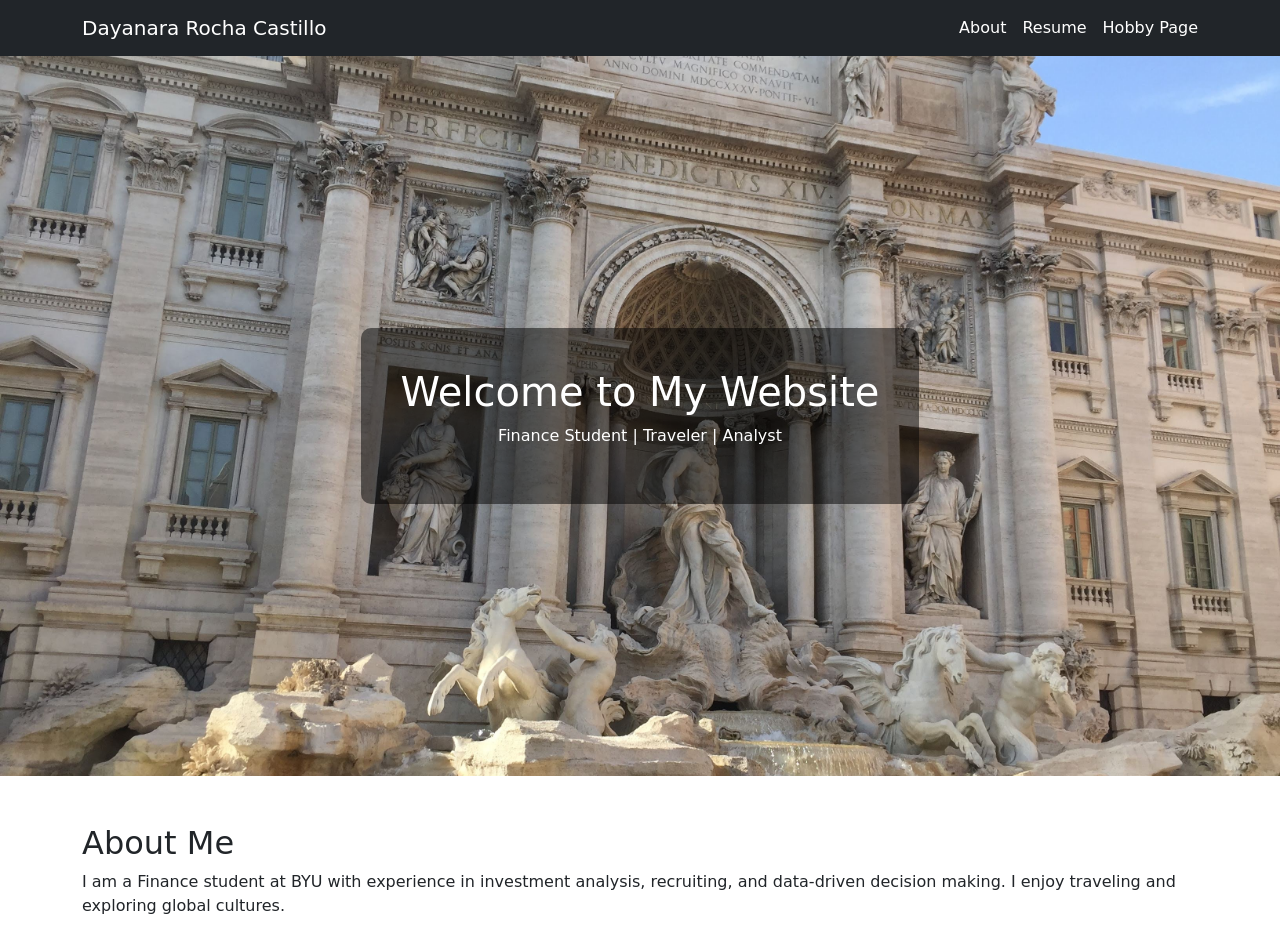
<file: index.html>
<!DOCTYPE html>
<html lang="en">
<head>
<meta charset="UTF-8">
<title>Dayanara Rocha Castillo</title>

<!-- Bootstrap -->
<link href="https://cdn.jsdelivr.net/npm/bootstrap@5.3.0/dist/css/bootstrap.min.css" rel="stylesheet">

<style>
.hero {
    background: url("image/Italy.jpeg") center/cover no-repeat;
    color: white;
    height: 80vh;
    display: flex;
    align-items: center;
    justify-content: center;
    text-align: center;
}

.overlay {
    background: rgba(0,0,0,0.5);
    padding: 40px;
    border-radius: 10px;
}
</style>
</head>

<body>

<!-- NAVBAR -->
<nav class="navbar navbar-expand-lg navbar-dark bg-dark">
<div class="container">
    <a class="navbar-brand">Dayanara Rocha Castillo</a>
   <div class="d-flex gap-3">
    <a class="nav-link text-white" href="#about">About</a>
    <a class="nav-link text-white" href="resume.html">Resume</a>
    <a class="nav-link text-white" href="scratch.html">Hobby Page</a>
</div>
</div>
</nav>

<!-- HERO -->
<section class="hero">
<div class="overlay">
    <h1>Welcome to My Website</h1>
    <p>Finance Student | Traveler | Analyst</p>
</div>
</section>

<!-- ABOUT -->
<section id="about" class="container mt-5">
    <h2>About Me</h2>
    <p>
        I am a Finance student at BYU with experience in investment analysis,
        recruiting, and data-driven decision making. I enjoy traveling and
        exploring global cultures.
    </p>
</section>

</body>
</html>
</file>
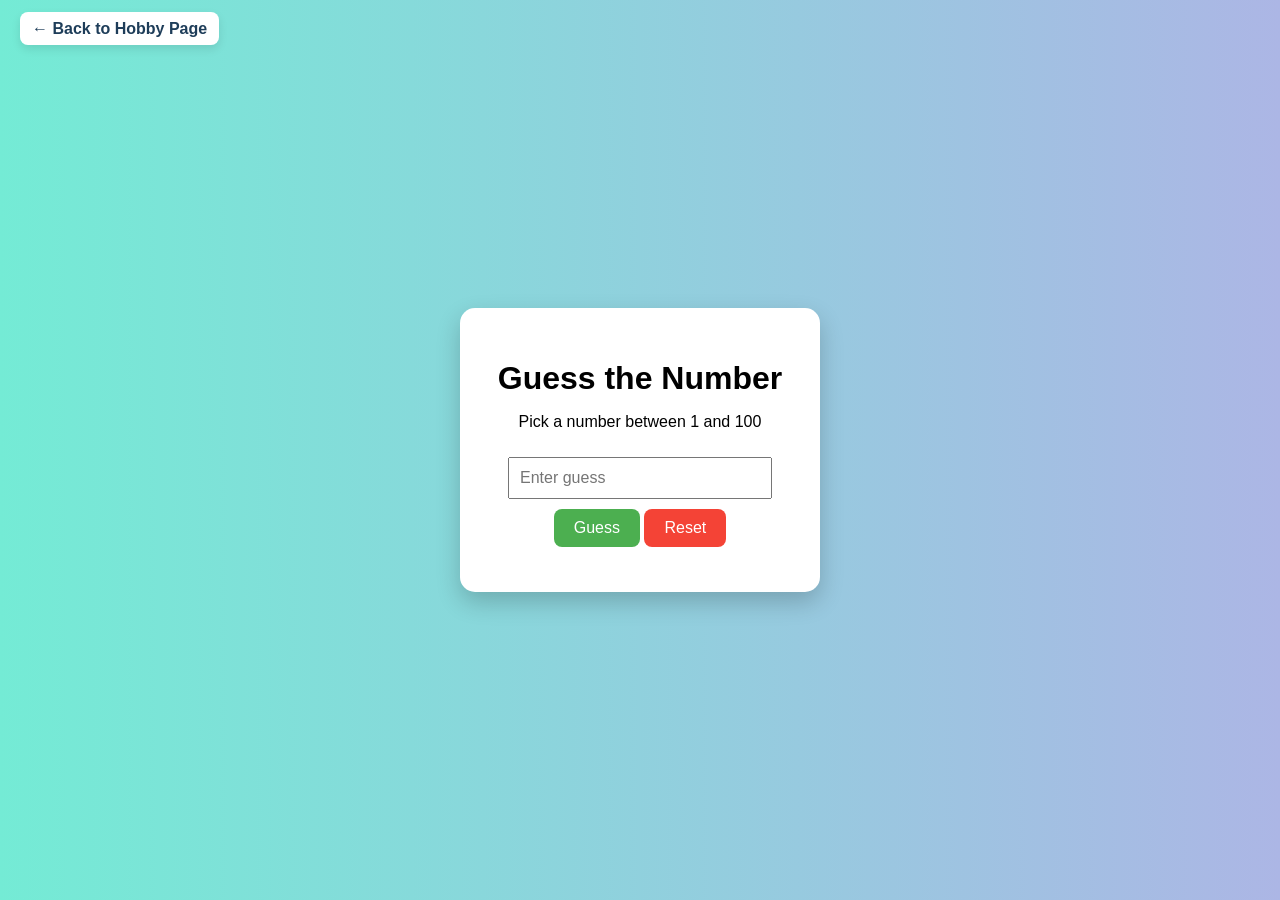
<file: app.html>
<!DOCTYPE html>
<html lang="en">
<head>
<meta charset="UTF-8">
<title>Number Guessing Game</title>
<style>
    body {
        font-family: Arial, sans-serif;
        background: linear-gradient(to right, #74ebd5, #ACB6E5);
        display: flex;
        justify-content: center;
        align-items: center;
        height: 100vh;
        margin: 0;
    }

    .game-container {
        background: white;
        padding: 30px;
        border-radius: 15px;
        box-shadow: 0 10px 25px rgba(0,0,0,0.2);
        text-align: center;
        width: 300px;
    }

    h1 {
        margin-bottom: 10px;
    }

    input {
        padding: 10px;
        width: 80%;
        font-size: 16px;
        margin-top: 10px;
    }

    button {
        margin-top: 10px;
        padding: 10px 20px;
        border: none;
        background: #4CAF50;
        color: white;
        font-size: 16px;
        border-radius: 8px;
        cursor: pointer;
    }

    button:hover {
        background: #45a049;
    }

    .message {
        margin-top: 15px;
        font-weight: bold;
    }

    .reset {
        background: #f44336;
    }

    .reset:hover {
        background: #d73833;
    } 
    .top-nav {
    position: absolute;
    top: 20px;
    left: 20px;
}

.top-nav a {
    text-decoration: none;
    font-weight: bold;
    color: #1e3d59;
    background: white;
    padding: 8px 12px;
    border-radius: 8px;
    box-shadow: 0 4px 10px rgba(0,0,0,0.1);
}

.top-nav a:hover {
    background: #f0f0f0;
}
</style>
</head>
<body>
<nav class="top-nav">
    <a href="scratch.html">← Back to Hobby Page</a>
</nav>
<div class="game-container">
    <h1>Guess the Number</h1>
    <p>Pick a number between 1 and 100</p>

    <input type="number" id="guessInput" placeholder="Enter guess">
    <br>
    <button onclick="checkGuess()">Guess</button>
    <button class="reset" onclick="resetGame()">Reset</button>

    <div class="message" id="message"></div>
    <div id="attempts"></div>
</div>

<script>
    let randomNumber = Math.floor(Math.random() * 100) + 1;
    let attempts = 0;

    function checkGuess() {
        const input = document.getElementById("guessInput");
        const message = document.getElementById("message");
        const attemptsText = document.getElementById("attempts");
        let guess = Number(input.value);

        if (!guess || guess < 1 || guess > 100) {
            message.textContent = "⚠️ Enter a valid number (1-100)";
            return;
        }

        attempts++;

        if (guess === randomNumber) {
            message.textContent = "🎉 Correct! You guessed it!";
            attemptsText.textContent = "Attempts: " + attempts;
        } else if (guess < randomNumber) {
            message.textContent = "📉 Too low! Try again.";
        } else {
            message.textContent = "📈 Too high! Try again.";
        }

        attemptsText.textContent = "Attempts: " + attempts;
        input.value = "";
    }

    function resetGame() {
        randomNumber = Math.floor(Math.random() * 100) + 1;
        attempts = 0;
        document.getElementById("message").textContent = "";
        document.getElementById("attempts").textContent = "";
        document.getElementById("guessInput").value = "";
    }
</script>

</body>
</html>
</file>
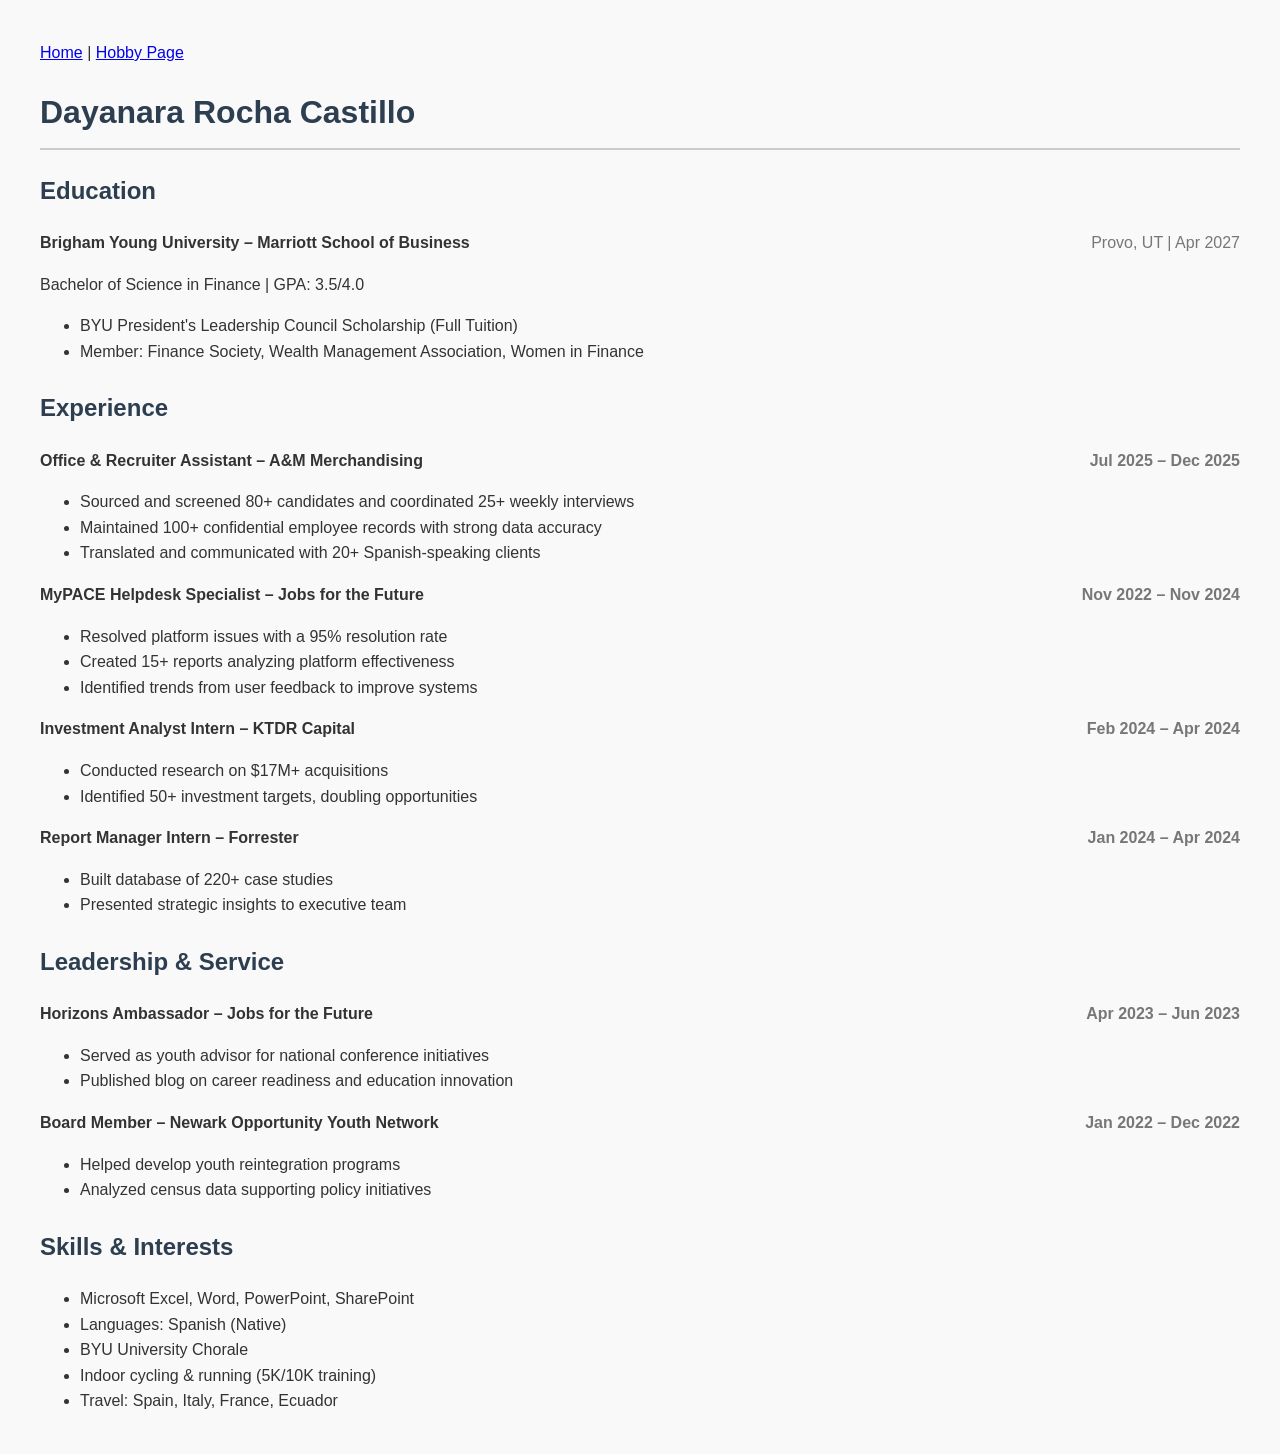
<file: Resume.html>
<!DOCTYPE html>
<html lang="en">
<head>
    <meta charset="UTF-8">
    <title>Resume | Dayanara Rocha Castillo</title>
    <style>
        body {
            font-family: Arial, sans-serif;
            margin: 40px;
            line-height: 1.6;
            background-color: #f9f9f9;
            color: #333;
        }
        h1, h2 {
            color: #2c3e50;
        }
        h1 {
            border-bottom: 2px solid #ccc;
            padding-bottom: 10px;
        }
        section {
            margin-bottom: 25px;
        }
        .job-title {
            font-weight: bold;
        }
        .location-date {
            float: right;
            color: #777;
        }
        ul {
            margin-top: 5px;
        }
    </style>
</head>
<body>
<nav>
    <a href="index.html">Home</a> |
    <a href="scratch.html">Hobby Page</a>
</nav>
    <h1>Dayanara Rocha Castillo</h1>

    <section>
        <h2>Education</h2>
        <p><strong>Brigham Young University – Marriott School of Business</strong> 
        <span class="location-date">Provo, UT | Apr 2027</span></p>
        <p>Bachelor of Science in Finance | GPA: 3.5/4.0</p>
        <ul>
            <li>BYU President's Leadership Council Scholarship (Full Tuition)</li>
            <li>Member: Finance Society, Wealth Management Association, Women in Finance</li>
        </ul>
    </section>

    <section>
        <h2>Experience</h2>

        <p class="job-title">Office & Recruiter Assistant – A&M Merchandising
        <span class="location-date">Jul 2025 – Dec 2025</span></p>
        <ul>
            <li>Sourced and screened 80+ candidates and coordinated 25+ weekly interviews</li>
            <li>Maintained 100+ confidential employee records with strong data accuracy</li>
            <li>Translated and communicated with 20+ Spanish-speaking clients</li>
        </ul>

        <p class="job-title">MyPACE Helpdesk Specialist – Jobs for the Future
        <span class="location-date">Nov 2022 – Nov 2024</span></p>
        <ul>
            <li>Resolved platform issues with a 95% resolution rate</li>
            <li>Created 15+ reports analyzing platform effectiveness</li>
            <li>Identified trends from user feedback to improve systems</li>
        </ul>

        <p class="job-title">Investment Analyst Intern – KTDR Capital
        <span class="location-date">Feb 2024 – Apr 2024</span></p>
        <ul>
            <li>Conducted research on $17M+ acquisitions</li>
            <li>Identified 50+ investment targets, doubling opportunities</li>
        </ul>

        <p class="job-title">Report Manager Intern – Forrester
        <span class="location-date">Jan 2024 – Apr 2024</span></p>
        <ul>
            <li>Built database of 220+ case studies</li>
            <li>Presented strategic insights to executive team</li>
        </ul>

    </section>

    <section>
        <h2>Leadership & Service</h2>

        <p class="job-title">Horizons Ambassador – Jobs for the Future
        <span class="location-date">Apr 2023 – Jun 2023</span></p>
        <ul>
            <li>Served as youth advisor for national conference initiatives</li>
            <li>Published blog on career readiness and education innovation</li>
        </ul>

        <p class="job-title">Board Member – Newark Opportunity Youth Network
        <span class="location-date">Jan 2022 – Dec 2022</span></p>
        <ul>
            <li>Helped develop youth reintegration programs</li>
            <li>Analyzed census data supporting policy initiatives</li>
        </ul>

    </section>

    <section>
        <h2>Skills & Interests</h2>
        <ul>
            <li>Microsoft Excel, Word, PowerPoint, SharePoint</li>
            <li>Languages: Spanish (Native)</li>
            <li>BYU University Chorale</li>
            <li>Indoor cycling & running (5K/10K training)</li>
            <li>Travel: Spain, Italy, France, Ecuador</li>
        </ul>
    </section>

</body>
</html>
</file>
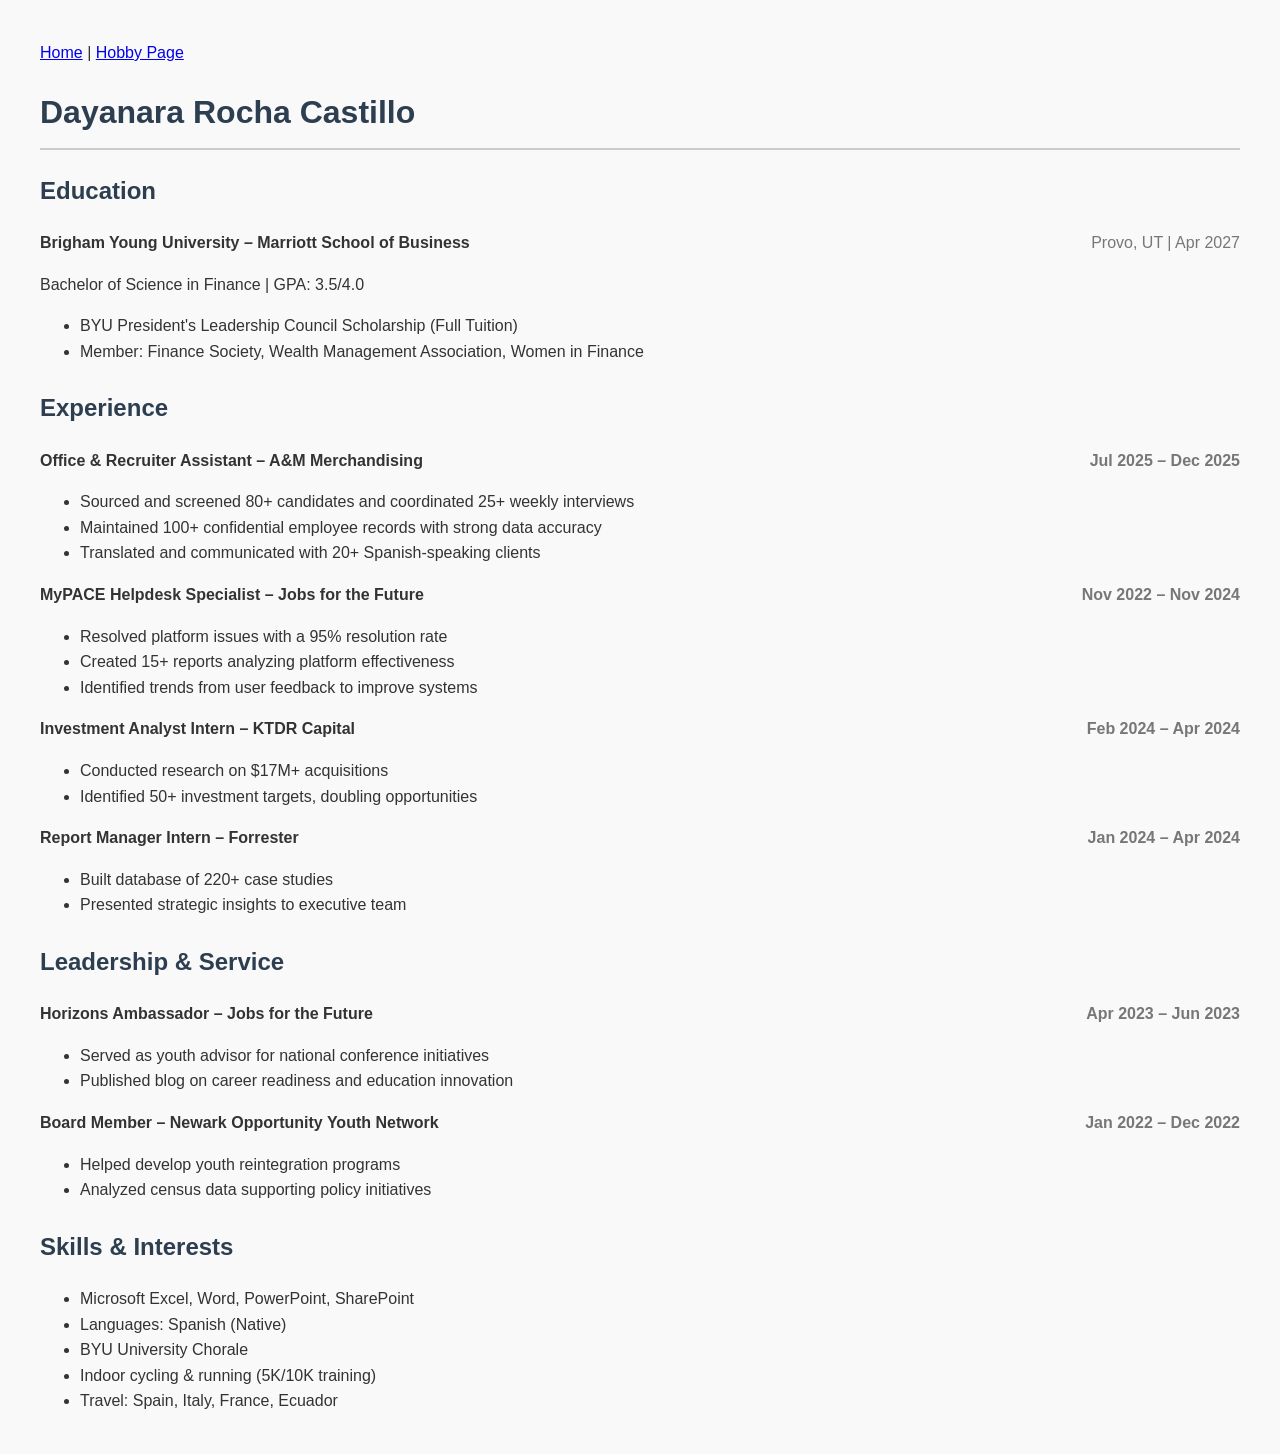
<file: resume.html>
<!DOCTYPE html>
<html lang="en">
<head>
    <meta charset="UTF-8">
    <title>Resume | Dayanara Rocha Castillo</title>
    <style>
        body {
            font-family: Arial, sans-serif;
            margin: 40px;
            line-height: 1.6;
            background-color: #f9f9f9;
            color: #333;
        }
        h1, h2 {
            color: #2c3e50;
        }
        h1 {
            border-bottom: 2px solid #ccc;
            padding-bottom: 10px;
        }
        section {
            margin-bottom: 25px;
        }
        .job-title {
            font-weight: bold;
        }
        .location-date {
            float: right;
            color: #777;
        }
        ul {
            margin-top: 5px;
        }
    </style>
</head>
<body>
<nav>
    <a href="index.html">Home</a> |
    <a href="scratch.html">Hobby Page</a>
</nav>
    <h1>Dayanara Rocha Castillo</h1>

    <section>
        <h2>Education</h2>
        <p><strong>Brigham Young University – Marriott School of Business</strong> 
        <span class="location-date">Provo, UT | Apr 2027</span></p>
        <p>Bachelor of Science in Finance | GPA: 3.5/4.0</p>
        <ul>
            <li>BYU President's Leadership Council Scholarship (Full Tuition)</li>
            <li>Member: Finance Society, Wealth Management Association, Women in Finance</li>
        </ul>
    </section>

    <section>
        <h2>Experience</h2>

        <p class="job-title">Office & Recruiter Assistant – A&M Merchandising
        <span class="location-date">Jul 2025 – Dec 2025</span></p>
        <ul>
            <li>Sourced and screened 80+ candidates and coordinated 25+ weekly interviews</li>
            <li>Maintained 100+ confidential employee records with strong data accuracy</li>
            <li>Translated and communicated with 20+ Spanish-speaking clients</li>
        </ul>

        <p class="job-title">MyPACE Helpdesk Specialist – Jobs for the Future
        <span class="location-date">Nov 2022 – Nov 2024</span></p>
        <ul>
            <li>Resolved platform issues with a 95% resolution rate</li>
            <li>Created 15+ reports analyzing platform effectiveness</li>
            <li>Identified trends from user feedback to improve systems</li>
        </ul>

        <p class="job-title">Investment Analyst Intern – KTDR Capital
        <span class="location-date">Feb 2024 – Apr 2024</span></p>
        <ul>
            <li>Conducted research on $17M+ acquisitions</li>
            <li>Identified 50+ investment targets, doubling opportunities</li>
        </ul>

        <p class="job-title">Report Manager Intern – Forrester
        <span class="location-date">Jan 2024 – Apr 2024</span></p>
        <ul>
            <li>Built database of 220+ case studies</li>
            <li>Presented strategic insights to executive team</li>
        </ul>

    </section>

    <section>
        <h2>Leadership & Service</h2>

        <p class="job-title">Horizons Ambassador – Jobs for the Future
        <span class="location-date">Apr 2023 – Jun 2023</span></p>
        <ul>
            <li>Served as youth advisor for national conference initiatives</li>
            <li>Published blog on career readiness and education innovation</li>
        </ul>

        <p class="job-title">Board Member – Newark Opportunity Youth Network
        <span class="location-date">Jan 2022 – Dec 2022</span></p>
        <ul>
            <li>Helped develop youth reintegration programs</li>
            <li>Analyzed census data supporting policy initiatives</li>
        </ul>

    </section>

    <section>
        <h2>Skills & Interests</h2>
        <ul>
            <li>Microsoft Excel, Word, PowerPoint, SharePoint</li>
            <li>Languages: Spanish (Native)</li>
            <li>BYU University Chorale</li>
            <li>Indoor cycling & running (5K/10K training)</li>
            <li>Travel: Spain, Italy, France, Ecuador</li>
        </ul>
    </section>

</body>
</html>
</file>
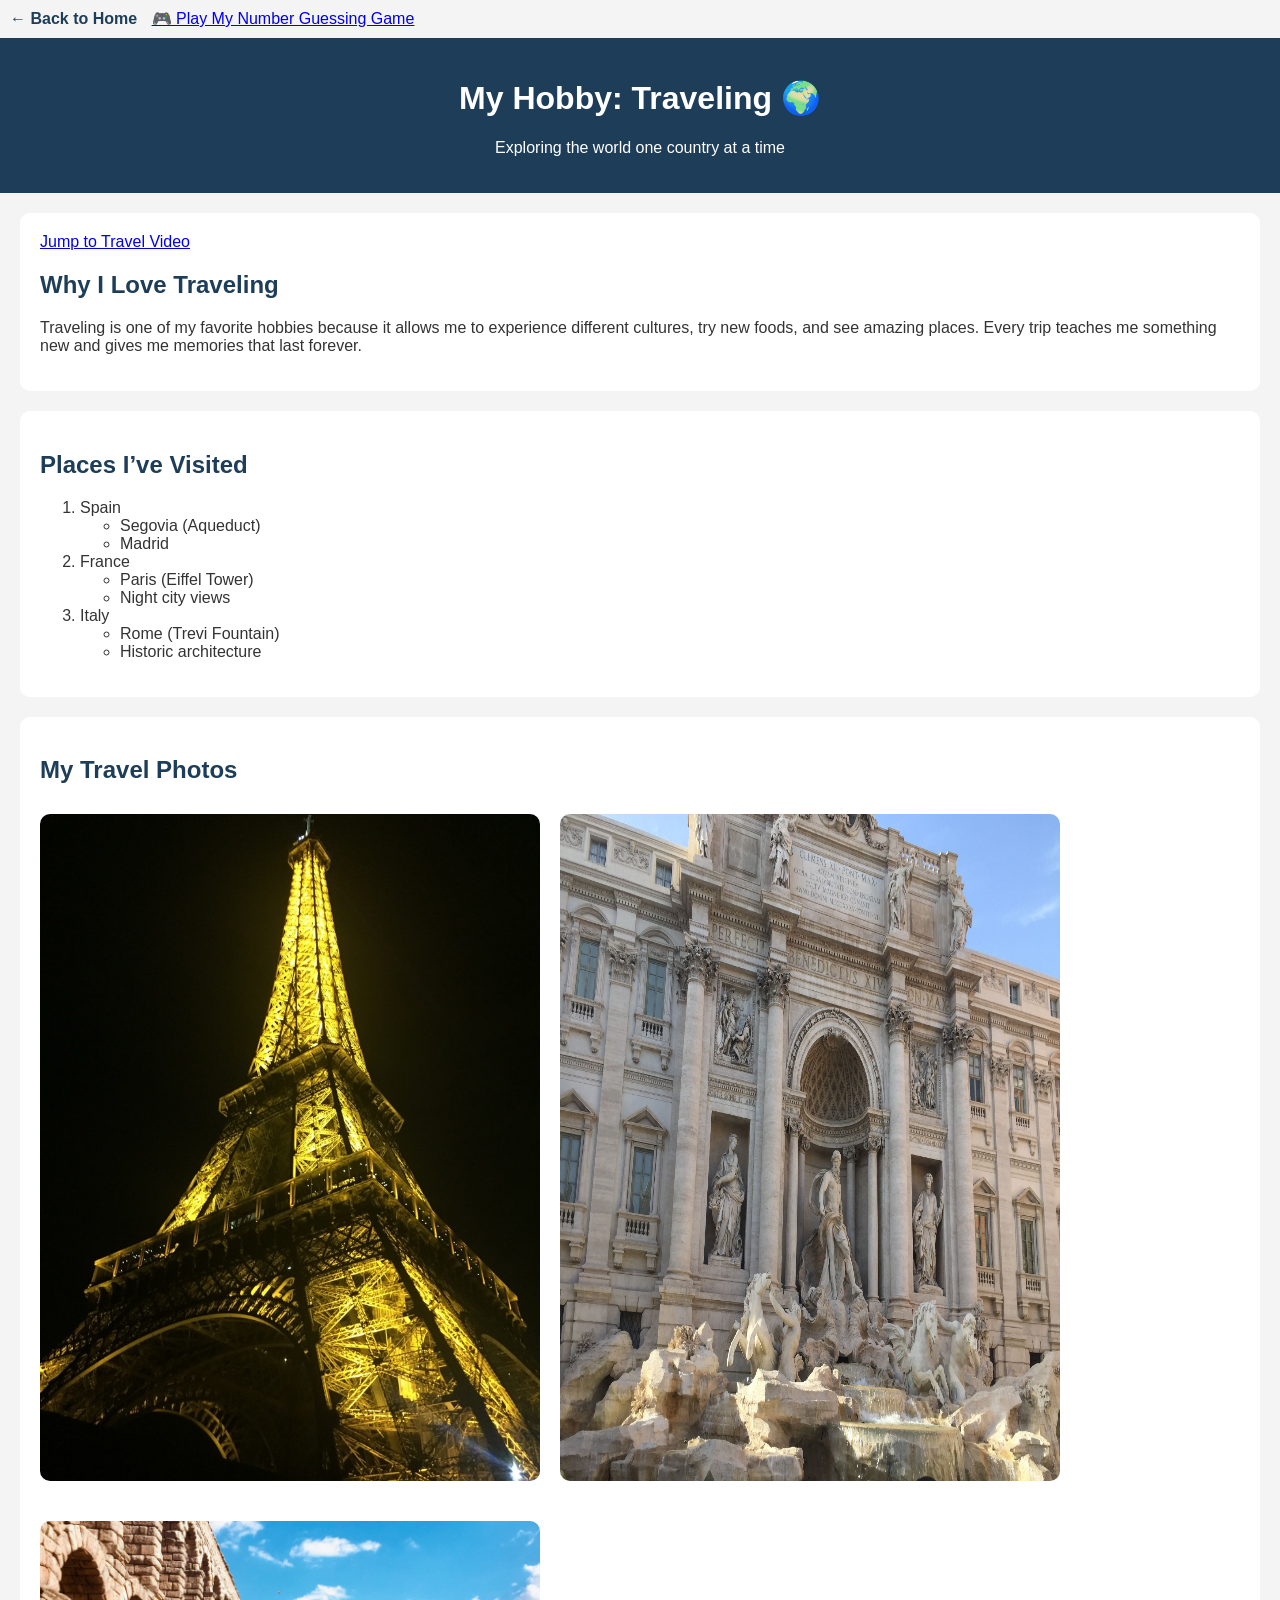
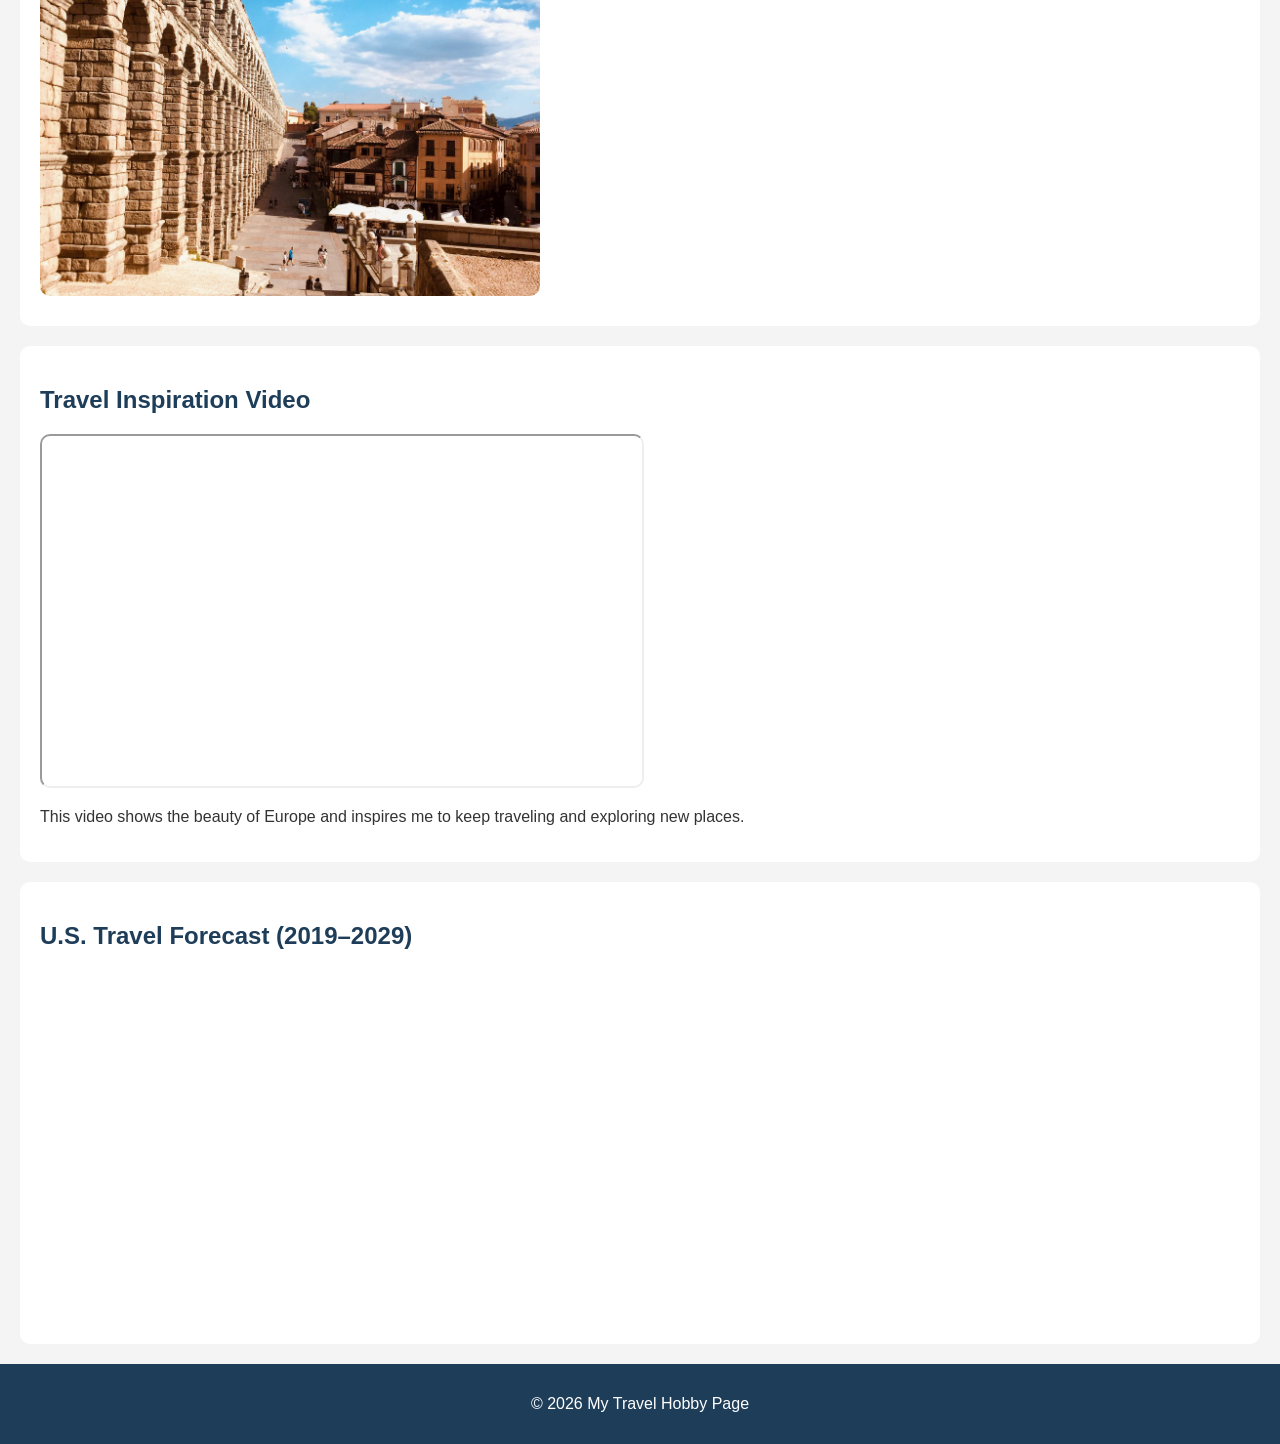
<file: scratch.html>
<!DOCTYPE html>
<html lang="en">
<link rel="stylesheet" href="style.css">
    <meta charset="UTF-8">
    <title>My Travel Hobby</title>

    <style>
        body {
            font-family: Arial, sans-serif;
            margin: 0;
            background-color: #f4f4f4;
            color: #333;
        }

        header {
            background-color: #1e3d59;
            color: white;
            text-align: center;
            padding: 20px;
        }

        section {
            padding: 20px;
            margin: 20px;
            background: white;
            border-radius: 10px;
        }

        h2 {
            color: #1e3d59;
        }

        img {
            width: 100%;
            max-width: 500px;
            border-radius: 10px;
            margin: 10px 0;
        }

        .gallery {
            display: flex;
            gap: 20px;
            flex-wrap: wrap;
        }

        iframe {
            width: 100%;
            max-width: 600px;
            height: 350px;
            border-radius: 10px;
        }

        footer {
            text-align: center;
            padding: 15px;
            background: #1e3d59;
            color: white;
        }
    </style>
</head>

<body>
<a class="navlink" href="index.html">← Back to Home</a>
<a href="app.html">🎮 Play My Number Guessing Game</a>
<header>
    <h1>My Hobby: Traveling 🌍</h1>
    <p>Exploring the world one country at a time</p>
</header>

<section>
    <a href="#video">Jump to Travel Video</a>
    <h2>Why I Love Traveling</h2>
    <p>
        Traveling is one of my favorite hobbies because it allows me to experience different cultures,
        try new foods, and see amazing places. Every trip teaches me something new and gives me memories
        that last forever.
    </p>
</section>

<section>
    <h2>Places I’ve Visited</h2>

    <!-- Ordered list with nested unordered list -->
    <ol>
        <li>Spain
            <ul>
                <li>Segovia (Aqueduct)</li>
                <li>Madrid</li>
            </ul>
        </li>
        <li>France
            <ul>
                <li>Paris (Eiffel Tower)</li>
                <li>Night city views</li>
            </ul>
        </li>
        <li>Italy
            <ul>
                <li>Rome (Trevi Fountain)</li>
                <li>Historic architecture</li>
            </ul>
        </li>
    </ol>
</section>

<section>
    <h2>My Travel Photos</h2>

    <div class="gallery">
        <img src="image/France.jpeg" alt="Eiffel Tower at night">
        <img src="image/Italy.jpeg" alt="Trevi Fountain in Rome">
        <img src="image/Spain.jpeg" alt="Segovia Aqueduct in Spain">
    </div>

</section>

<section>
    <h2 id="video">Travel Inspiration Video</h2>

    <iframe src="https://www.youtube.com/embed/0xhzwDXfLds" allowfullscreen></iframe>

    <p>
        This video shows the beauty of Europe and inspires me to keep traveling and exploring new places.
    </p>
</section>

<section>
    <h2>U.S. Travel Forecast (2019–2029)</h2>

    <iframe 
        src="https://public.tableau.com/views/USTravel_17768720620430/U_S_TravelForecast20192029?:embed=y&:showVizHome=no"
        width="100%" 
        height="650" 
        style="border:none;">
    </iframe>
</section>
<footer>
    <p>© 2026 My Travel Hobby Page</p>
</footer>

</body>
</html>
</file>
<file: style.css>
body {
    background-color: #eef5f9;
    font-family: 'Arial';
    color: #333;
}

.section-box {
    background: white;
    padding: 20px;
    margin: 20px;
    border-radius: 10px;
}

.highlight {
    color: #1e3d59;
}

.navlink {
    display: inline-block;
    margin: 10px;
    color: #1e3d59;
    text-decoration: none;
    font-weight: bold;
}
</file>
